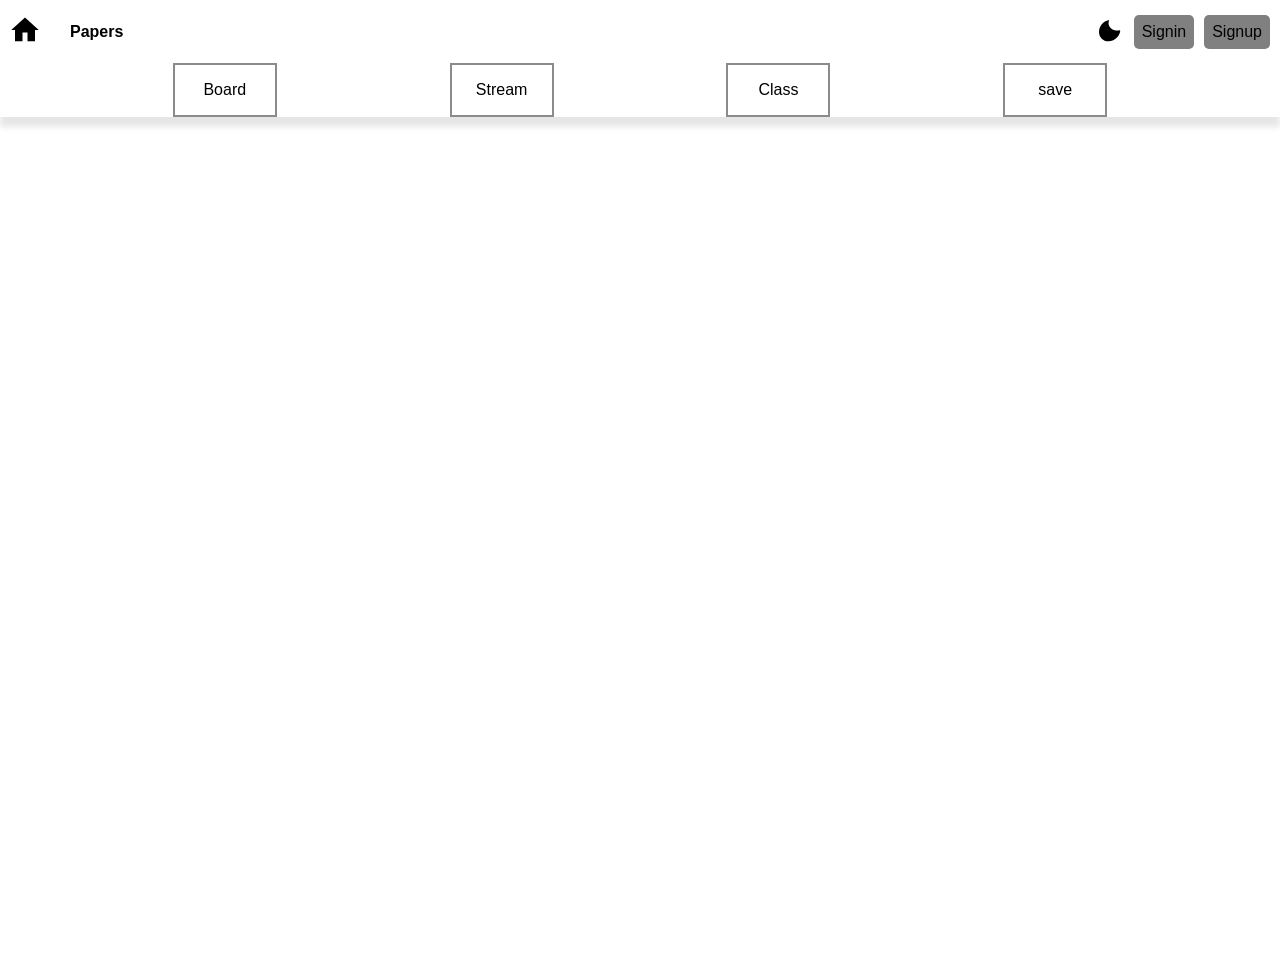
<file: deepstudy-frontend/src/pages/papers/index.html>
<!DOCTYPE html>
<html lang="en">

<head>
    <meta charset="UTF-8">
    <meta name="viewport" content="width=device-width, initial-scale=1.0">
    <title>deepstudy</title>

    <!-- css -->
    <link rel="stylesheet" href="../../css/nav-bar.css">
    <link rel="stylesheet" href="../../css/filter.css">
    <!-- order is important -->
    <link rel="stylesheet" href="../../css/papers.css">

    <!-- scripts -->
    <script type="module" src="../../js/papers.js" defer></script>

</head>

<body>
    <div id="navbar"></div>

    <div id="filter"></div>

</body>

</html>
</file>
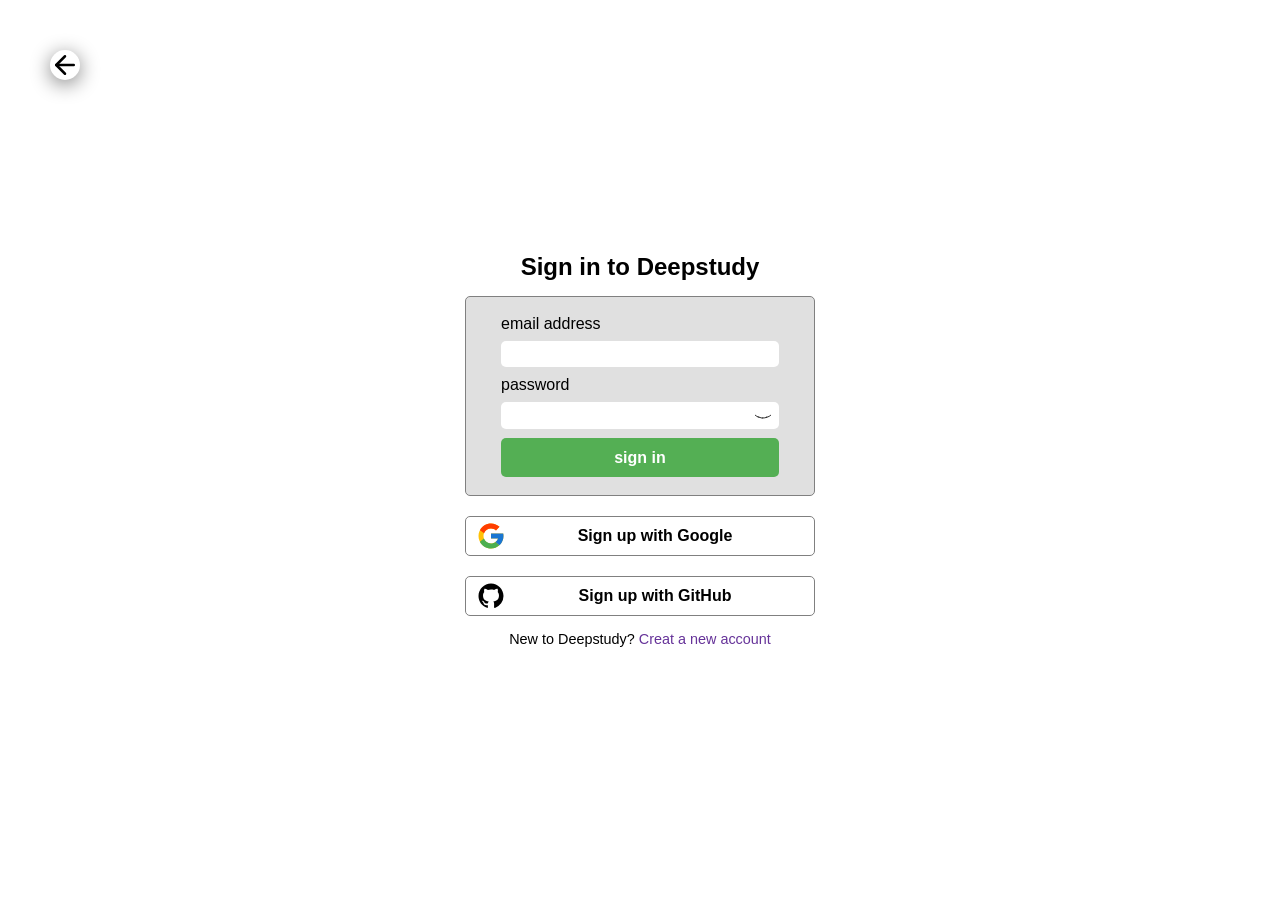
<file: deepstudy-frontend/src/pages/signin/index.html>
<!DOCTYPE html>
<html lang="en">

<head>
    <meta charset="UTF-8">
    <meta name="viewport" content="width=device-width, initial-scale=1.0">
    <title>Sign In | Deepstudy</title>
    <link rel="stylesheet" href="../../css/sing-in.css">

    <script type="module" src="../../js/register.js"></script>
</head>

<body>
    <img id="left-arrow" src="../../../assets/left_arrow.svg" alt="go back">
    <header>
        <h2> Sign in to Deepstudy </h2>
    </header>
    <main id="signin-container">
        <form action="">
            <label for="email">email address</label>
            <input id="email" type="email" name="email">
            <label for="password">password</label>
            <div id="password-visibility-toggle">
                <input id="password" type="password" name="password" autocomplete="off" required>
                <svg id="eye-open" class="icon-eye" style="display:none;position:absolute; top: 3; right: 6;" width="20"
                    height="20" viewBox="0 0 100 100" xmlns="http://www.w3.org/2000/svg">
                    <path d="M10,50 C20,30 40,20 50,20 C60,20 80,30 90,50 C80,70 60,80 50,80 C40,80 20,70 10,50"
                        fill="none" stroke="black" stroke-width="4" />
                    <circle cx="50" cy="50" r="10" fill="black" />
                </svg>
                <svg id="eye-closed" class="icon-eye" style="position:absolute; top: 3; right: 6;" width="20"
                    height="20" viewBox="0 0 100 100" xmlns="http://www.w3.org/2000/svg">
                    <path d="M10,50 C20,60 40,65 50,65 C60,65 80,60 90,50" fill="none" stroke="black"
                        stroke-width="4" />
                    <line x1="30" y1="55" x2="25" y2="65" stroke="black" stroke-width="2" />
                    <line x1="50" y1="60" x2="45" y2="70" stroke="black" stroke-width="2" />
                    <line x1="70" y1="55" x2="65" y2="65" stroke="black" stroke-width="2" />
                </svg>
            </div>
            <button id="button-signin" type="submit">sign in</button>
        </form>

        <section id="auth">
            <button id="google-auth">
                <img id="google-icon" src="../../../assets/google.svg" alt="google">
                <span>Sign up with Google</span>
            </button>
            <button id="github-auth">
                <img id="github-icon" src="../../../assets/github.svg" alt="google">
                <span>Sign up with GitHub</span>
            </button>
        </section>
    </main>
    <footer>
        <p>
            New to Deepstudy? <a href="../signup/">Creat a new account</a>
        </p>
    </footer>
</body>

</html>
</file>
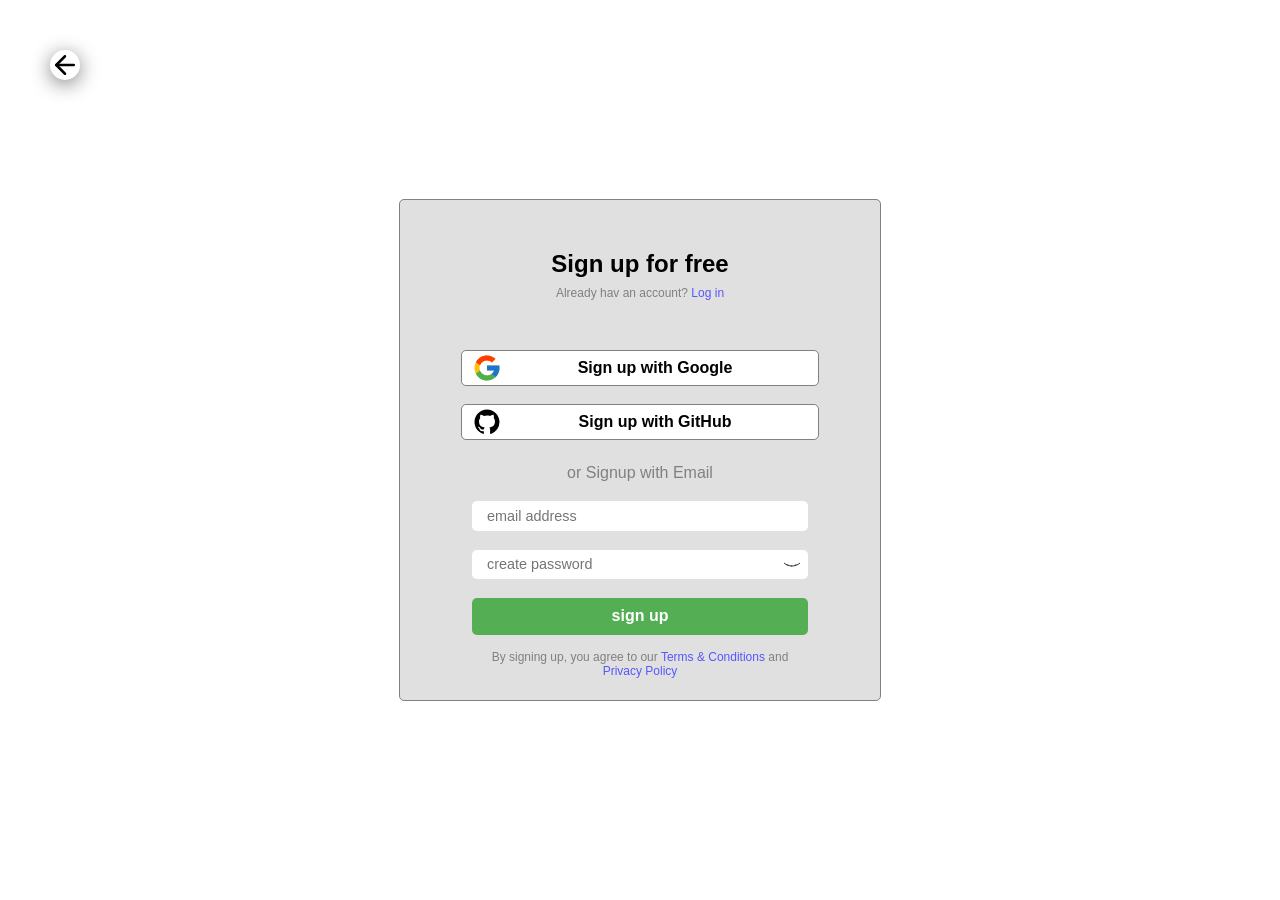
<file: deepstudy-frontend/src/pages/signup/index.html>
<!DOCTYPE html>
<html lang="en">

<head>
    <meta charset="UTF-8">
    <meta name="viewport" content="width=device-width, initial-scale=1.0">
    <title>Sign In | Deepstudy</title>
    <link rel="stylesheet" href="../../css/sign-up.css">

    <script type="module" src="../../js/register.js"></script>
</head>

<body>
    <img id="left-arrow" src="../../../assets/left_arrow.svg" alt="go back">
    <div id="signup-container">
        <header id="signup-header">
            <h2>Sign up for free</h2>
            <p>Already hav an account? <a href="../signin/">Log in</a></p>
        </header>
        <main>
            <section id="auth">
                <button id="google-auth">
                    <img id="google-icon" src="../../../assets/google.svg" alt="google">
                    <span>Sign up with Google</span>
                </button>
                <button id="github-auth">
                    <img id="github-icon" src="../../../assets/github.svg" alt="google">
                    <span>Sign up with GitHub</span>
                </button>
            </section>
            <form action="">
                <div>or Signup with Email </div>
                <input id="email" type="email" name="email" placeholder="email address" required>
                <div id="password-visibility-toggle">
                    <input id="password" type="password" name="password" placeholder="create password"
                        autocomplete="off" required>
                    <svg id="eye-open" class="eye-icon" style="display:none;position:absolute; top: 3; right: 6;"
                        width="20" height="20" viewBox="0 0 100 100" xmlns="http://www.w3.org/2000/svg">
                        <path d="M10,50 C20,30 40,20 50,20 C60,20 80,30 90,50 C80,70 60,80 50,80 C40,80 20,70 10,50"
                            fill="none" stroke="black" stroke-width="4" />
                        <circle cx="50" cy="50" r="10" fill="black" />
                    </svg>
                    <svg id="eye-closed" class="icon-eye" style="position:absolute; top: 3; right: 6;" width="20"
                        height="20" viewBox="0 0 100 100" xmlns="http://www.w3.org/2000/svg">
                        <path d="M10,50 C20,60 40,65 50,65 C60,65 80,60 90,50" fill="none" stroke="black"
                            stroke-width="4" />
                        <line x1="30" y1="55" x2="25" y2="65" stroke="black" stroke-width="2" />
                        <line x1="50" y1="60" x2="45" y2="70" stroke="black" stroke-width="2" />
                        <line x1="70" y1="55" x2="65" y2="65" stroke="black" stroke-width="2" />
                    </svg>
                </div>
                <button id="button-signup" type="submit">sign up</button>
            </form>
        </main>
        <footer id="terms-footer">
            <p>
                By signing up, you agree to our
                <a href="../terms-conditions/" target="_blank">Terms & Conditions</a> and
                <a href="../privacy/" target="_blank">Privacy Policy</a>
            </p>
        </footer>

    </div>
</body>

</html>
</file>
<file: deepstudy-frontend/src/css/nav-bar.css>
nav {
    width: 100%;
    height: 100%;
    box-shadow: 0 4px 20px 0px var(--secondary-color);
}

ul {
    display: flex;
    height: 100%;
    list-style: none;
    gap: 10px;
    padding: 0 10px;
    align-items: center;
    justify-content: space-between;
}

#left-group,
#right-group,
#register {
    display: flex;
    align-items: center;
    justify-content: center;
    gap: 10px;
}

#left-group{
    gap: 30px;
}

#left-group a{
    text-decoration: none;
    font-weight: bold;
}

#left-group a:hover{
    text-decoration: underline;
}

#home-icon,
#sun-icon,
#moon-icon {
    width: var(--icon-size);
    height: var(--icon-size);
    fill: var(--icon-color);
    color: var(--icon-color);
}

#home-icon:hover,
#sun-icon:hover,
#moon-icon:hover,
#btn-signin:hover,
#btn-signup:hover {
    cursor: pointer;
    transform: scale(1.2);
}

#btn-signin,
#btn-signup {
    all: unset;
    font-size: 1rem;
    background-color: var(--secondary-color);
    padding: 8px;
    border-radius: 5px;
}

#btn-signin,
#btn-signup {
    transition: all 0.3s ease-in-out;
    position: relative;
    overflow: hidden;
    z-index: 1;
}

#btn-signin::before,
#btn-signup::before {
    content: '';
    position: absolute;
    top: 0;
    left: -100%;
    width: 100%;
    height: 100%;
    background: linear-gradient(90deg, transparent, rgba(255, 255, 255, 0.2), transparent);
    transition: 0.5s;
    z-index: -1;
}

#btn-signin:hover::before,
#btn-signup:hover::before {
    left: 100%;
}
</file>
<file: deepstudy-frontend/src/css/filter.css>
main {
    width: 100vw;
    height: 100vh;
    background-color: var(--background-color);
    scrollbar-color: gray var(--background-color);
    scrollbar-width: thin;
}

aside {
    height: 6%;
    position: sticky;
    display: flex;
    justify-content: space-evenly;
    background-color: var(--nav-color);
    box-shadow:
        0 10px 6px rgba(0, 0, 0, 0.1);

}

.filter {
    position: relative;
    display: flex;
    width: 100px;
    align-items: center;
    justify-content: center;
    border: 2px solid rgb(139, 139, 139);
}

.filter:hover{
    cursor: pointer;
}

.filter-list{
    position: absolute;
    top: 100%;
    display: flex;
    flex-direction: column;
    width: 100%;
    box-sizing: border-box;
    padding : 10px 0;
    height: 5em;
    background-color: var(--primary-color);
    border: 2px solid gray;
    border-top: none;
}

#stream-list{
    height: 8em;
}

.filter-list li{
    box-sizing: border-box;
    width: 60px;
    padding: 6px;
    background: var(--secondary-color);
    text-align: center;
    font-size: var(--text-size);
}


#papers{
    height: 94%;
    overflow-y: scroll;
}
</file>
<file: deepstudy-frontend/src/css/papers.css>
* {
    margin: 0;
    padding: 0;
    color: var(--text-color);
    font-family: var(--font-family);
}

body {
    overflow: hidden;
}

#navbar {
    position: sticky;
    top: 0;
    width: 100vw;
    height: 7vh;
    background-color: var(--nav-color);
}

nav{
    box-shadow: none;
    border-bottom: 0.5px solid var(--secondary-color);
}
</file>
<file: deepstudy-frontend/src/css/sing-in.css>
* {
    margin: 0;
    padding: 0;
    color: var(--text-color);
    font-family: var(--font-family);
}

body {
    background-color: var(--background-color);
    display: flex;
    gap: 15px;
    flex-direction: column;
    justify-content: center;
    align-items: center;
    width: 100vw;
    height: 100vh;
}

#left-arrow{
    position: fixed;
    top: 50px;
    left: 50px;
    background-color: white;
    border-radius: 15px;
    box-shadow: 0 4px 20px 0px var(--secondary-color);
}

#left-arrow:hover{
    cursor: pointer;
    background-color: mistyrose;
}

#signin-container {
    display: flex;
    flex-direction: column;
    gap: 20px;
}

form {
    background-color: var(--primary-color);
    border: 1px solid var(--secondary-color);
    border-radius: 5px;
    box-sizing: border-box;
    width: 350px;
    height: 200px;
    padding: 5% 10%;
    display: flex;
    gap: 6%;
    flex-direction: column;
}

form label {
    height: 10%;
}

form input {
    all: unset;
    box-sizing: border-box;
    background-color: white;
    border-radius: 5px;
    color: black;
    padding: 0 10px;
    width: 100%;
    height: 20%;
}

form input:focus {
    outline: none;
}

#password-visibility-toggle {
    position: relative;
    height: 20%;
    width: 100%;

}

.icon-eye:hover {
    cursor: pointer;
}

#password {
    height: 100%;
    width: 100%;
    padding-right: 40px;
}

#button-signin {
    all: unset;
    width: 100%;
    height: 30%;
    border-radius: 5px;
    color: white;
    text-align: center;
    font-weight: 900;
    background-color: #54af54;
}

#button-signin:hover {
    cursor: pointer;
    background-color: #46c046;
}

/* 
padding : 10% + 10%         =  20%
gap     : 6% + 6% + 6% + 6% =  24%
label   : 10% + 10%         =  20%
input   : 20% + 20%         =  40%
button  : 30%               =  30%
total   :                   = 134%
*/


#auth {
    width: 350px;
    height: 100px;
    /* background-color: red; */
    display: flex;
    flex-direction: column;
    gap: 20%;
    /* background-color: rebeccapurple; */
}

#google-auth,
#github-auth {
    all: unset;
    box-sizing: border-box;
    border: 1.5px solid var(--secondary-color);
    background-color: white;
    border-radius: 5px;
    width: 100%;
    height: 40%;
    display: flex;
    align-items: center;
    padding: 0 10px;
    margin: 0 auto;
}

#google-auth span,
#github-auth span {
    width: 100%;
    text-align: center;
    font-weight: 900;
    color: black;
}

#google-icon,
#github-icon {
    width: var(--icon-size);
    height: var(--icon-size);
}

#google-auth:hover,
#github-auth:hover {
    cursor: pointer;
}

footer {
    width: 400px;
    font-size: 0.9rem;
    text-align: center;
}

footer p a {
    all: unset;
    color: rebeccapurple;
}

footer p a:hover {
    text-decoration: underline;
}

a:hover {
    cursor: pointer;
}
</file>
<file: deepstudy-frontend/src/css/sign-up.css>
/* heights
signup-container : 75%
signup-header    : 30%
main             : 60% , {
                            auth : 30%
                            form : 70%
                        }
footer : 10%

*/


* {
    margin: 0;
    padding: 0;
    color: var(--text-color);
    font-family: var(--font-family);
}

body {
    background-color: var(--background-color);
    display: flex;
    justify-content: center;
    align-items: center;
    width: 100vw;
    height: 100vh;
}

#left-arrow{
    position: fixed;
    top: 50px;
    left: 50px;
    background-color: white;
    border-radius: 15px;
    box-shadow: 0 4px 20px 0px var(--secondary-color);
}

#left-arrow:hover{
    cursor: pointer;
    background-color: mistyrose;
}

#signup-container {
    background-color: var(--primary-color);
    border: 1px solid var(--secondary-color);
    border-radius: 5px;
    width: 480px;
    height: 500px;
}

#signup-header {
    display: flex;
    flex-direction: column;
    align-items: center;
    justify-content: center;
    gap: 5%;
    height: 30%;
}

#signup-header p {
    font-size: var(--text-size);
    color: var(--secondary-color);
}

a {
    text-decoration: none;
    color: rgb(86, 86, 255);
}

a:hover{
    text-decoration: underline;
}

main {
    height: 60%;
    /* background-color: red; */
}

#auth {
    width: 100%;
    height: 30%;
    display: flex;
    flex-direction: column;
    gap: 20%;
    /* background-color: rebeccapurple; */
}

#google-auth,
#github-auth {
    all: unset;
    border: 1.5px solid var(--secondary-color);
    background-color: white;
    border-radius: 5px;
    width: 70%;
    height: 40%;
    display: flex;
    align-items: center;
    padding: 0 10px;
    margin: 0 auto;
}

#google-auth span,
#github-auth span {
    width: 100%;
    text-align: center;
    font-weight: 900;
    color: black;
}

#google-icon,
#github-icon {
    width: var(--icon-size);
    height: var(--icon-size);
}

#google-auth:hover,
#github-auth:hover {
    cursor: pointer;
}

form {
    box-sizing: border-box;
    height: 70%;
    padding-top: 5%;
    display: flex;
    flex-direction: column;
    align-items: center;
    gap: 10%;
    /* background-color: red; */
}

form div {
    height: 10%;
    text-align: center;
    color: var(--secondary-color);
}

#email,
#password {
    all: unset;
    box-sizing: border-box;
    width: 70%;
    height: 16%;
    background-color: white;
    border-radius: 5px;
    color: black;
    padding: 0 15px;
    font-size: 0.9rem;
}

#password-visibility-toggle {
    position: relative;
    height: 16%;
    width: 70%;
}

.eye-icon:hover{
    cursor: pointer;
}

#password {
    height: 100%;
    width: 100%;
    text-align: start;
    padding-right: 40px;
}

#button-signup {
    all: unset;
    width: 70%;
    height: 20%;
    border-radius: 5px;
    text-align: center;
    font-weight: 900;
    background-color: #54af54;
    color: white;
}

#button-signup:hover {
    cursor: pointer;
    background-color: #46c046;
}

/* 
padding top :                     5%
div height  :                    10%
total gaps  : 10% + 10% + 10%  = 30%
usr,pas     : 16% + 16%        = 32%
button      :                    20%
total heg   :                    97%
*/

#terms-footer {
    /* background-color: green; */
    width: 70%;
    height: 10%;
    margin: auto;
    text-align: center;
    font-size: var(--text-size);
}

#terms-footer p {
    color: var(--secondary-color);
}
</file>
